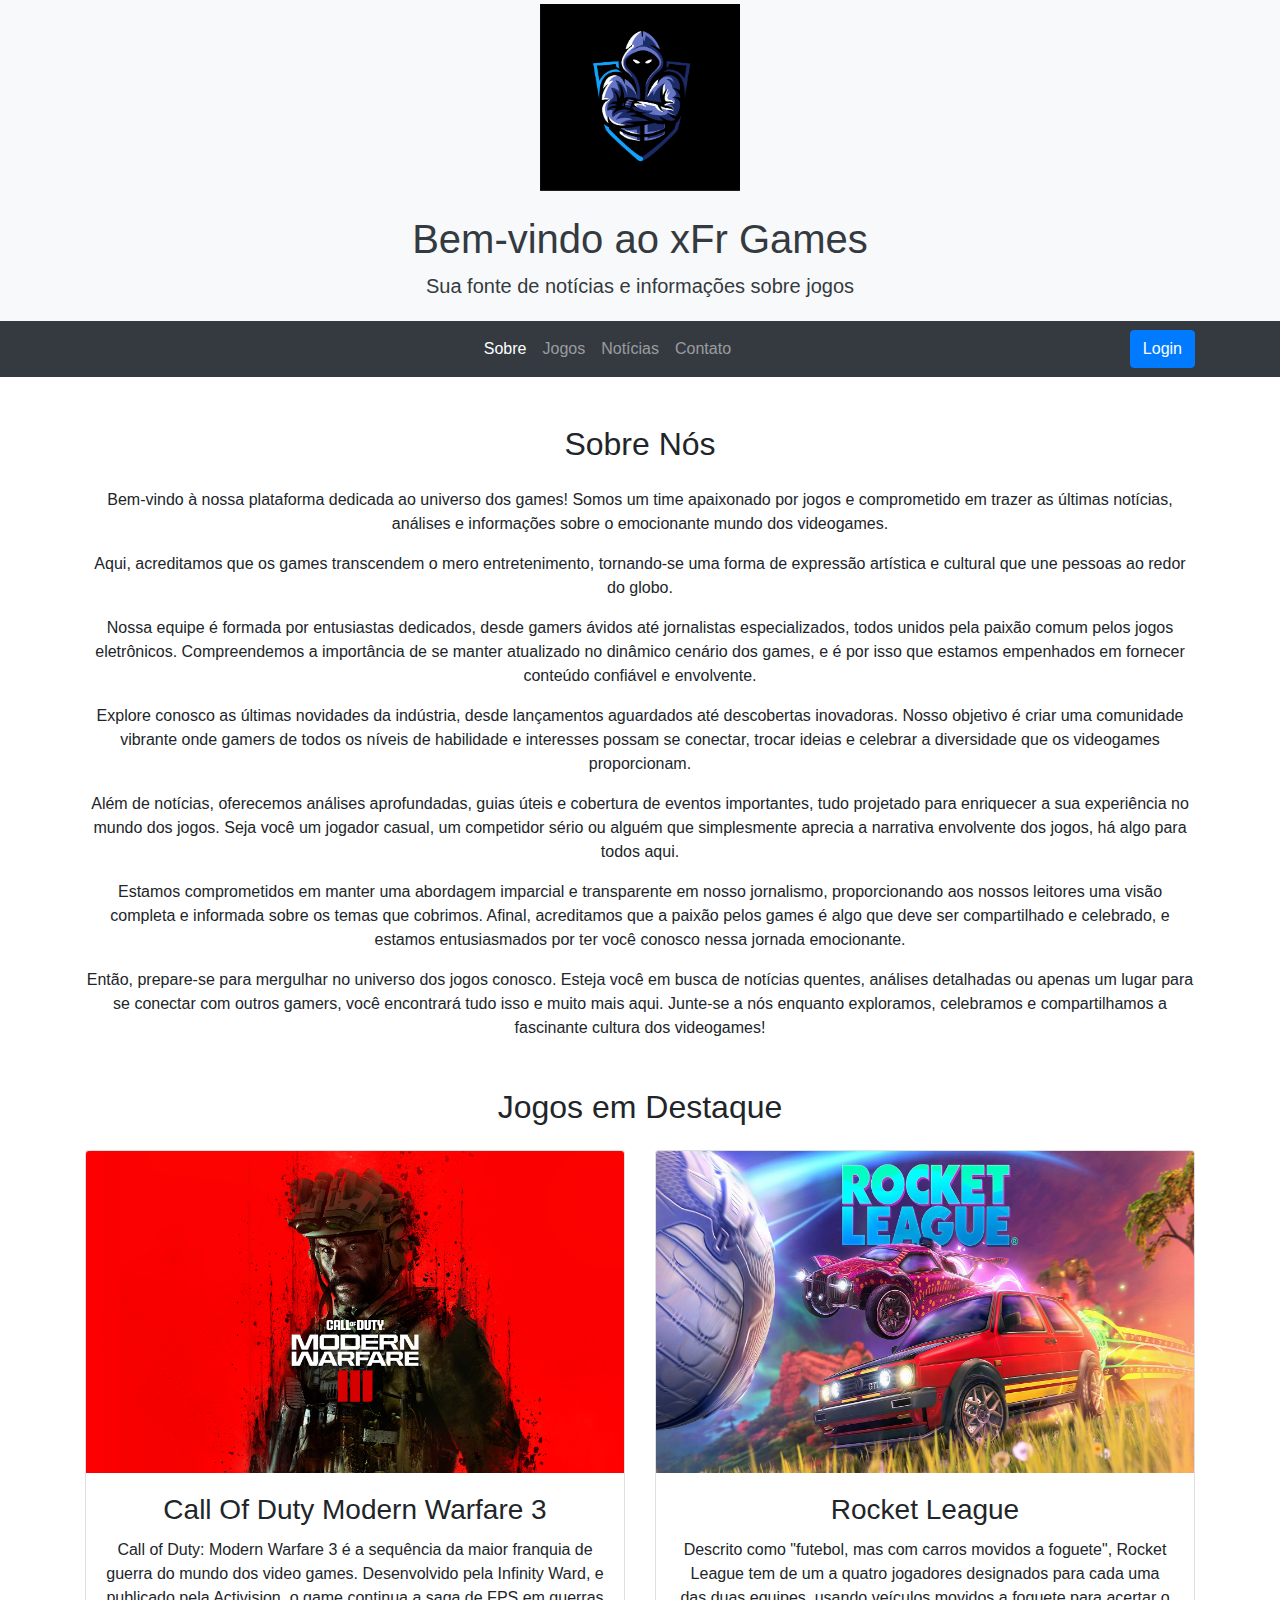
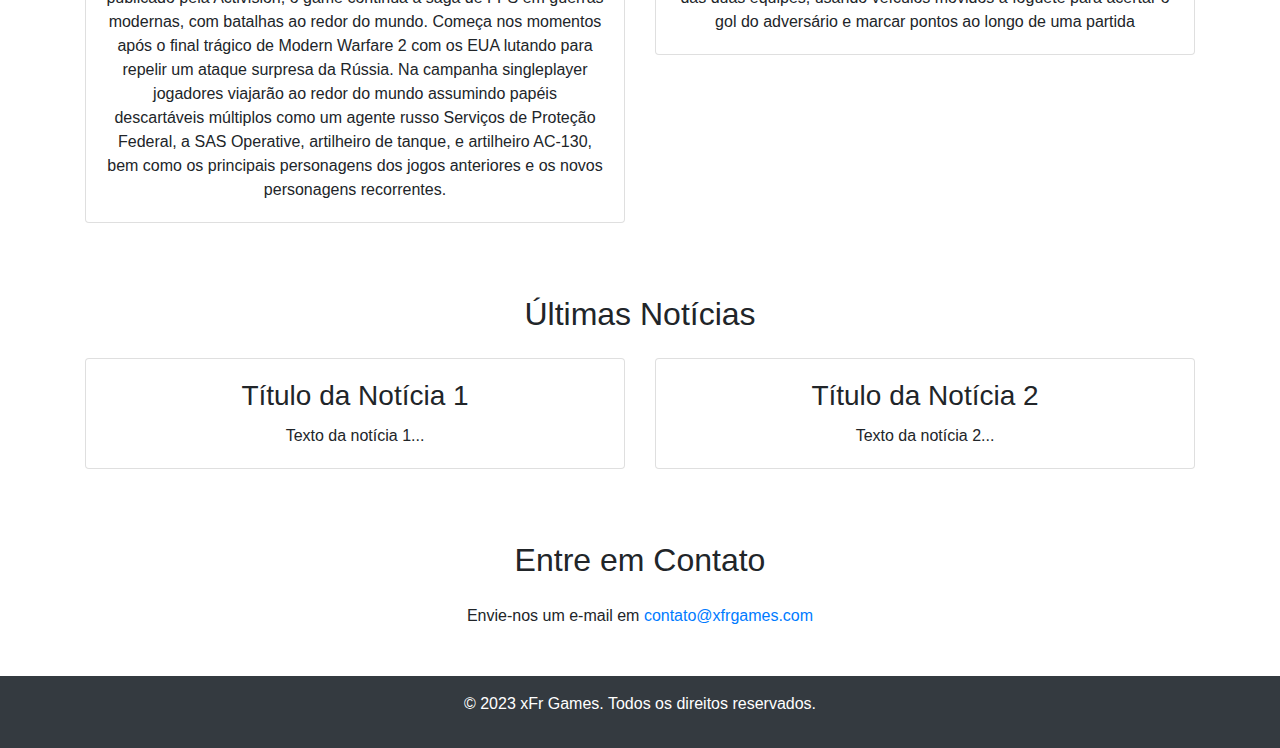
<file: ProjetinhoFelas/HTML/index.html>
<!DOCTYPE html>
<html lang="pt-BR">
<head>
    <meta charset="UTF-8">
    <meta name="viewport" content="width=device-width, initial-scale=1.0">
    <title>xFr Games</title>
    <link rel="stylesheet" href="https://stackpath.bootstrapcdn.com/bootstrap/4.3.1/css/bootstrap.min.css">
    <link rel="stylesheet" href="../CSS/styles.css">
</head>
<body>

    <header id="headd" class="bg-light text-dark text-center py-1">
      <img src="../IMG/logo.jpg" alt="Logo do Meu Site" class="img-fluid mb-4" width="200">
        <h1>Bem-vindo ao xFr Games</h1>
        <p class="lead">Sua fonte de notícias e informações sobre jogos</p>
    </header>

    <nav class="navbar navbar-expand-lg navbar-dark bg-dark">
        <div class="container">
            <button class="navbar-toggler" type="button" data-toggle="collapse" data-target="#navbarNav" aria-controls="navbarNav" aria-expanded="false" aria-label="Toggle navigation">
                <span class="navbar-toggler-icon"></span>
            </button>

            

            <div class="collapse navbar-collapse justify-content-center" id="navbarNav">
                <ul class="navbar-nav">
                    <li class="nav-item active">
                        <a class="nav-link nav-" href="#sobre">Sobre</a>
                    </li>
                    <li class="nav-item">
                        <a class="nav-link" href="#jogos">Jogos</a>
                    </li>
                    <li class="nav-item">
                        <a class="nav-link" href="#noticias">Notícias</a>
                    </li>
                    <li class="nav-item">
                        <a class="nav-link" href="#contato">Contato</a>
                    </li>
                </ul>
            </div>

           <a href="../HTML/login.html"> <button id="login" type="button" class="justify-content-end btn btn-primary"  >Login</button> </a>
        </div>
    </nav>

    <section id="sobre" class="container mt-5">
        <h2 class="mb-4">Sobre Nós</h2>
        <p>Bem-vindo à nossa plataforma dedicada ao universo dos games! Somos um time apaixonado por jogos e comprometido em trazer as últimas notícias, análises e informações sobre o emocionante mundo dos videogames.</p>

        <p>Aqui, acreditamos que os games transcendem o mero entretenimento, tornando-se uma forma de expressão artística e cultural que une pessoas ao redor do globo.</p>

        <p>Nossa equipe é formada por entusiastas dedicados, desde gamers ávidos até jornalistas especializados, todos unidos pela paixão comum pelos jogos eletrônicos. Compreendemos a importância de se manter atualizado no dinâmico cenário dos games, e é por isso que estamos empenhados em fornecer conteúdo confiável e envolvente.</p>

        <p>Explore conosco as últimas novidades da indústria, desde lançamentos aguardados até descobertas inovadoras. Nosso objetivo é criar uma comunidade vibrante onde gamers de todos os níveis de habilidade e interesses possam se conectar, trocar ideias e celebrar a diversidade que os videogames proporcionam.</p>

        <p>Além de notícias, oferecemos análises aprofundadas, guias úteis e cobertura de eventos importantes, tudo projetado para enriquecer a sua experiência no mundo dos jogos. Seja você um jogador casual, um competidor sério ou alguém que simplesmente aprecia a narrativa envolvente dos jogos, há algo para todos aqui.</p>

        <p>Estamos comprometidos em manter uma abordagem imparcial e transparente em nosso jornalismo, proporcionando aos nossos leitores uma visão completa e informada sobre os temas que cobrimos. Afinal, acreditamos que a paixão pelos games é algo que deve ser compartilhado e celebrado, e estamos entusiasmados por ter você conosco nessa jornada emocionante.</p>

        <p>Então, prepare-se para mergulhar no universo dos jogos conosco. Esteja você em busca de notícias quentes, análises detalhadas ou apenas um lugar para se conectar com outros gamers, você encontrará tudo isso e muito mais aqui. Junte-se a nós enquanto exploramos, celebramos e compartilhamos a fascinante cultura dos videogames!</p>

    </section>

    <section id="jogos" class="container mt-5">
        <h2 class="mb-4">Jogos em Destaque</h2>
        <div class="row">
            <div class="col-md-6 mb-4">
                <div class="card">
                    <img src="../IMG/MW3.jpg" class="card-img-top" alt="Call Of Duty Modern Warfare 3">
                    <div class="card-body">
                        <h3 class="card-title">Call Of Duty Modern Warfare 3</h3>
                        <p class="card-text">Call of Duty: Modern Warfare 3 é a sequência da maior franquia de guerra do mundo dos video games. Desenvolvido pela Infinity Ward, e publicado pela Activision, o game continua a saga de FPS em guerras modernas, com batalhas ao redor do mundo.

                        Começa nos momentos após o final trágico de Modern Warfare 2 com os EUA lutando para repelir um ataque surpresa da Rússia. Na campanha singleplayer jogadores viajarão ao redor do mundo assumindo papéis descartáveis múltiplos como um agente russo Serviços de Proteção Federal, a SAS Operative, artilheiro de tanque, e artilheiro AC-130, bem como os principais personagens dos jogos anteriores e os novos personagens recorrentes.</p>
                    </div>
                </div>
            </div>
            <div class="col-md-6 mb-4">
                <div class="card">
                    <img src="../IMG/RL.jpg" class="card-img-top" alt="Rocket League">
                    <div class="card-body">
                        <h3 class="card-title">Rocket League</h3>
                        <p class="card-text">Descrito como "futebol, mas com carros movidos a foguete", Rocket League tem de um a quatro jogadores designados para cada uma das duas equipes, usando veículos movidos a foguete para acertar o gol do adversário e marcar pontos ao longo de uma partida</p>
                    </div>
                </div>
            </div>
        </div>
    </section>

    <section id="noticias" class="container mt-5">
        <h2 class="mb-4">Últimas Notícias</h2>
        <div class="row">
            <div class="col-md-6 mb-4">
                <div class="card">
                    <div class="card-body">
                        <h3 class="card-title">Título da Notícia 1</h3>
                        <p class="card-text">Texto da notícia 1...</p>
                    </div>
                </div>
            </div>
            <div class="col-md-6 mb-4">
                <div class="card">
                    <div class="card-body">
                        <h3 class="card-title">Título da Notícia 2</h3>
                        <p class="card-text">Texto da notícia 2...</p>
                    </div>
                </div>
            </div>
        </div>
    </section>

    <section id="contato" class="container mt-5 mb-5"> <!-- Adicionei a classe mb-5 para adicionar margem inferior -->
      <h2 class="mb-4">Entre em Contato</h2>
      <p>Envie-nos um e-mail em <a href="mailto:contato@meusite.com">contato@xfrgames.com</a></p>
    </section>
   
    <footer class="bg-dark text-white text-center py-3">
        <p>&copy; 2023 xFr Games. Todos os direitos reservados.</p>
    </footer>

    <script src="https://code.jquery.com/jquery-3.3.1.slim.min.js"></script>
    <script src="https://cdnjs.cloudflare.com/ajax/libs/popper.js/1.14.7/umd/popper.min.js"></script>
    <script src="https://stackpath.bootstrapcdn.com/bootstrap/4.3.1/js/bootstrap.min.js"></script>
</body>
</html>
</file>
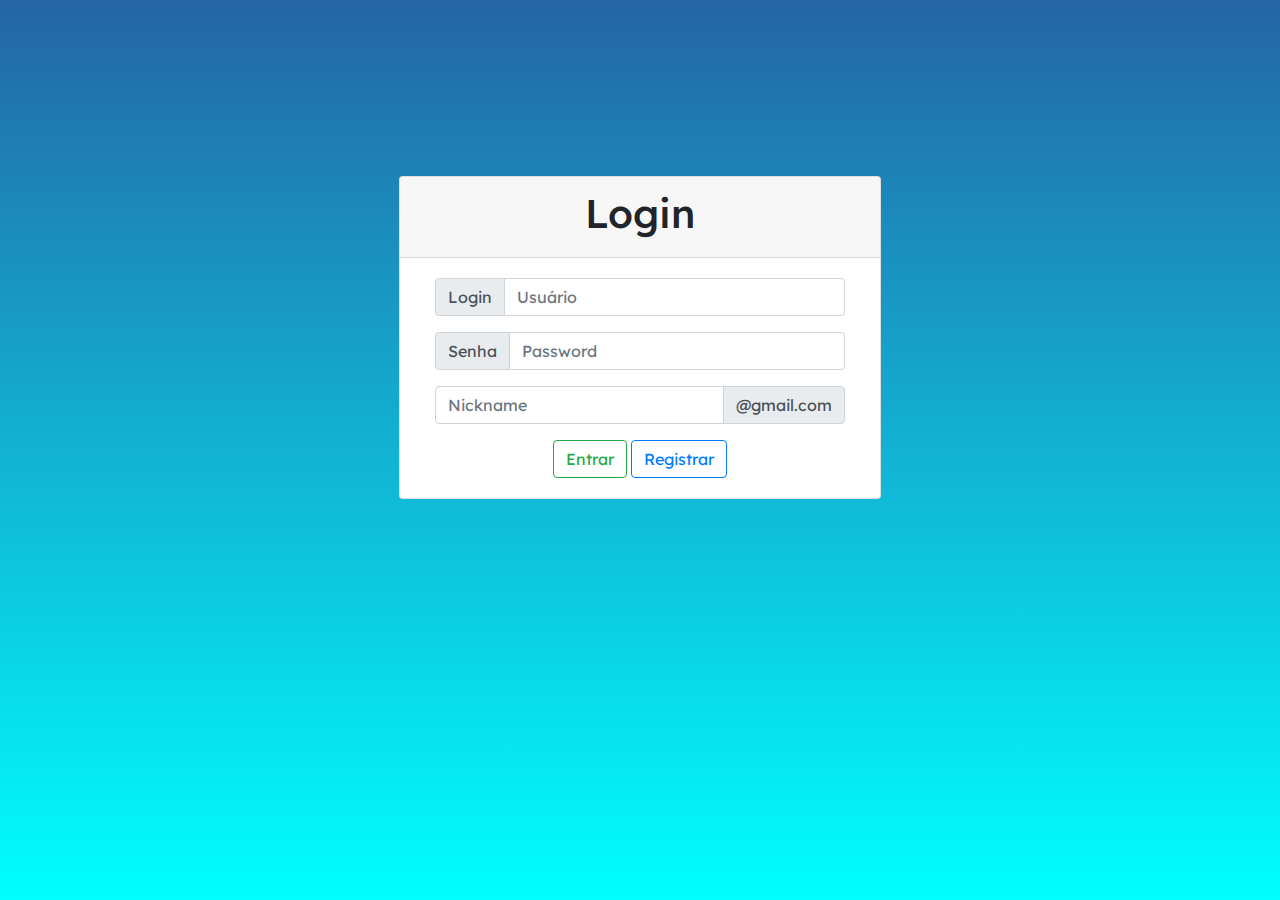
<file: ProjetinhoFelas/HTML/login.html>
<!DOCTYPE html>
<html lang="pt-BR">
<head>
    <meta charset="UTF-8">
    <meta name="viewport" content="width=device-width, initial-scale=1.0">
    <title>Login</title>
    <link rel="stylesheet" href="https://stackpath.bootstrapcdn.com/bootstrap/4.3.1/css/bootstrap.min.css">
    <link rel="stylesheet" href="../CSS/styles2.css">
    <link rel="preconnect" href="https://fonts.googleapis.com">
    <link rel="preconnect" href="https://fonts.gstatic.com" crossorigin>
    <link href="https://fonts.googleapis.com/css2?family=Lexend:wght@500&family=Open+Sans:ital,wght@1,500&display=swap" rel="stylesheet">

</head>
<body >
    <section id="box-login">
        <div class="container">
            <div class="row justify-content-center my-5">
                <div class="col-md-6">
                    <div class="card">
                        <div class="card-header text-center">
                            <h1>Login</h1>
                        </div>
                        <div class="card-body">
                            <div class="container input-group mb-3">
                                <div class="input-group-prepend">
                                    <span class="input-group-text" id="basic-addon1">Login</span>
                                </div>
                                <input type="text" class="form-control" placeholder="Usuário" aria-label="Usuário" aria-describedby="basic-addon1">
                            </div>
    
                            <div class="container input-group mb-3">
                                <div class="input-group-prepend">
                                    <span class="input-group-text" id="basic-addon1">Senha</span>
                                </div>
                                <input type="password" class="form-control" placeholder="Password" aria-label="Usuário" aria-describedby="basic-addon1">
                            </div>
                            
                            <div class="container input-group mb-3">
                                <input type="text" class="form-control" placeholder="Nickname" aria-label="nickname" aria-describedby="basic-addon2">
                                <div class="input-group-append">
                                    <span class="input-group-text" id="basic-addon2">@gmail.com</span>
                                </div>
                            </div>
    
                            <div class="text-center">
                                <button type="button" class="btn btn-outline-success">Entrar</button>
                                <button type="button" class="btn btn-outline-primary">Registrar</button>
                            </div>
                        </div>
                    </div>
                </div>
            </div>
        </div>
    </section>

    <script src="https://code.jquery.com/jquery-3.5.1.slim.min.js"></script>
    <script src="https://cdn.jsdelivr.net/npm/@popperjs/core@2.9.3/dist/umd/popper.min.js"></script>
    <script src="https://stackpath.bootstrapcdn.com/bootstrap/4.5.2/js/bootstrap.min.js"></script>
</body>
</html>
</file>
<file: ProjetinhoFelas/CSS/styles.css>
html{
    scroll-behavior: smooth;
}

body {
    font-family: 'Lexend', sans-serif;
    padding: 0;
    text-align: center;
}

.game {
    margin-bottom: 30px;
}
</file>
<file: ProjetinhoFelas/CSS/styles2.css>
html{
    scroll-behavior: smooth;
}

body {
    font-family: 'Lexend', sans-serif;
    text-align: center;
    background-position: center;
    background-image: linear-gradient(to bottom, rgb(36, 101, 165), rgb(0, 255, 255));
    background-repeat: no-repeat;
    background-position: center;
    background-size: cover;
    height: 100vh; /* Define a altura do corpo como 100% da altura da viewport */
    margin: 0; /* Remove as margens padrão do corpo para garantir que o background cubra completamente */
}

#box-login{
    padding: 10%;
}

.game {
    margin-bottom: 30px;
}
</file>
